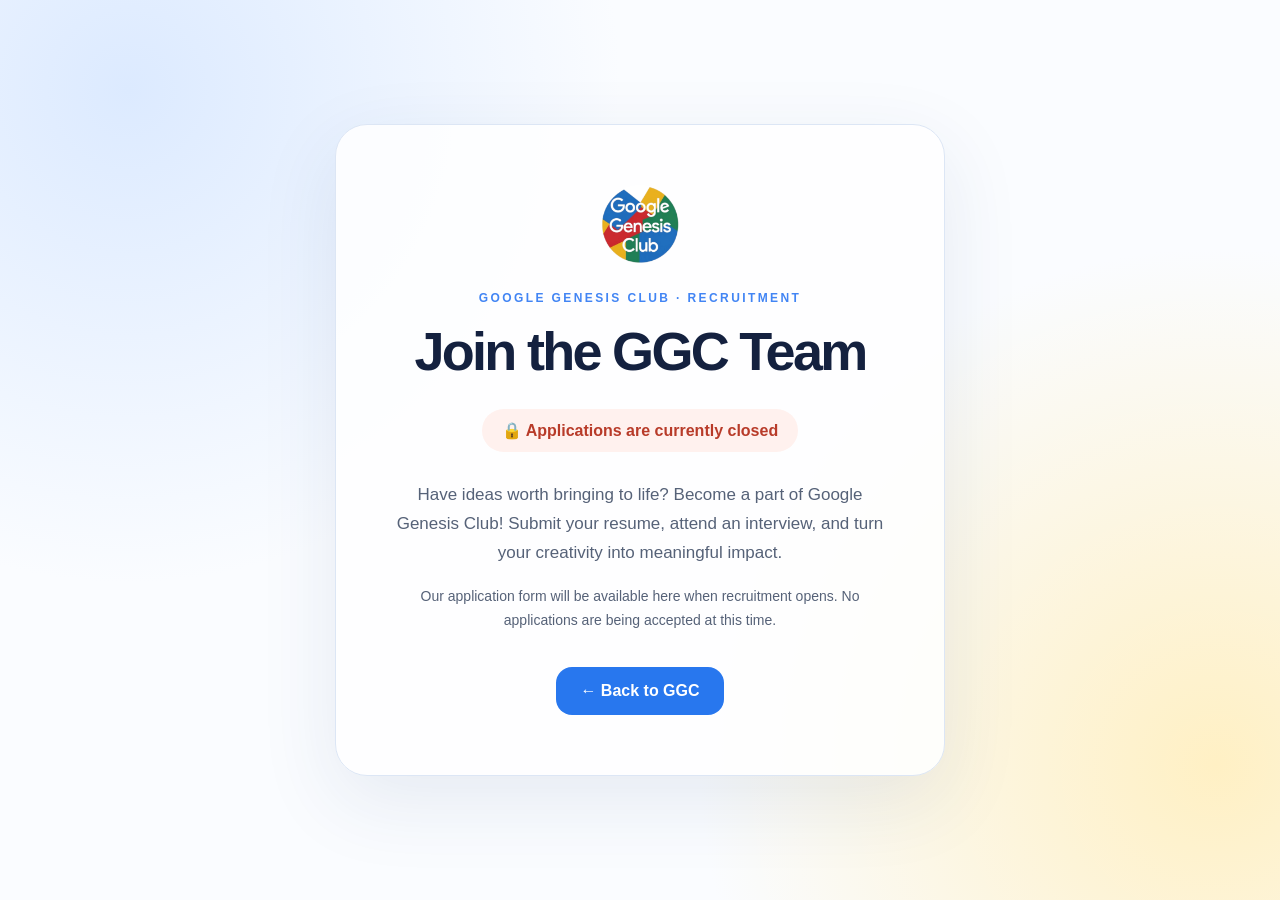
<file: join.html>
<!doctype html><html lang="en"><head><meta charset="UTF-8"><meta name="viewport" content="width=device-width,initial-scale=1"><title>Join Us | Google Genesis Club</title><link rel="icon" href="logo.png"><style>*{box-sizing:border-box}body{margin:0;min-height:100vh;display:grid;place-items:center;font-family:Inter,Arial,sans-serif;background:radial-gradient(circle at 10% 10%,#dceaff,transparent 35%),radial-gradient(circle at 95% 85%,#fff0c4,transparent 36%),#fafcff;color:#14213f;padding:25px}.wrap{max-width:610px;width:100%;padding:clamp(28px,6vw,60px);background:#ffffffd9;box-shadow:0 25px 80px #1e407018;border:1px solid #dce6f5;border-radius:32px;text-align:center}.logo{width:78px;height:78px;object-fit:contain}.eyebrow{color:#4285f4;letter-spacing:.2em;font-weight:800;font-size:12px;margin-top:24px}h1{font-size:clamp(34px,6vw,54px);letter-spacing:-.05em;margin:15px 0}p{line-height:1.7;color:#566278;font-size:17px}.pill{display:inline-flex;gap:10px;align-items:center;background:#fff1ee;color:#b83b29;padding:12px 20px;border-radius:99px;font-weight:800;margin:12px 0}.back{display:inline-flex;margin-top:20px;background:#2877ee;color:white;text-decoration:none;padding:15px 24px;border-radius:16px;font-weight:700}.small{font-size:14px}</style></head><body><main class="wrap"><img class="logo" src="logo.png" alt="Google Genesis Club"><div class="eyebrow">GOOGLE GENESIS CLUB · RECRUITMENT</div><h1>Join the GGC Team</h1><div class="pill">🔒 Applications are currently closed</div><p>Have ideas worth bringing to life? Become a part of Google Genesis Club! Submit your resume, attend an interview, and turn your creativity into meaningful impact.</p><p class="small">Our application form will be available here when recruitment opens. No applications are being accepted at this time.</p><a class="back" href="index.html#join">← Back to GGC</a></main></body></html>
</file>
